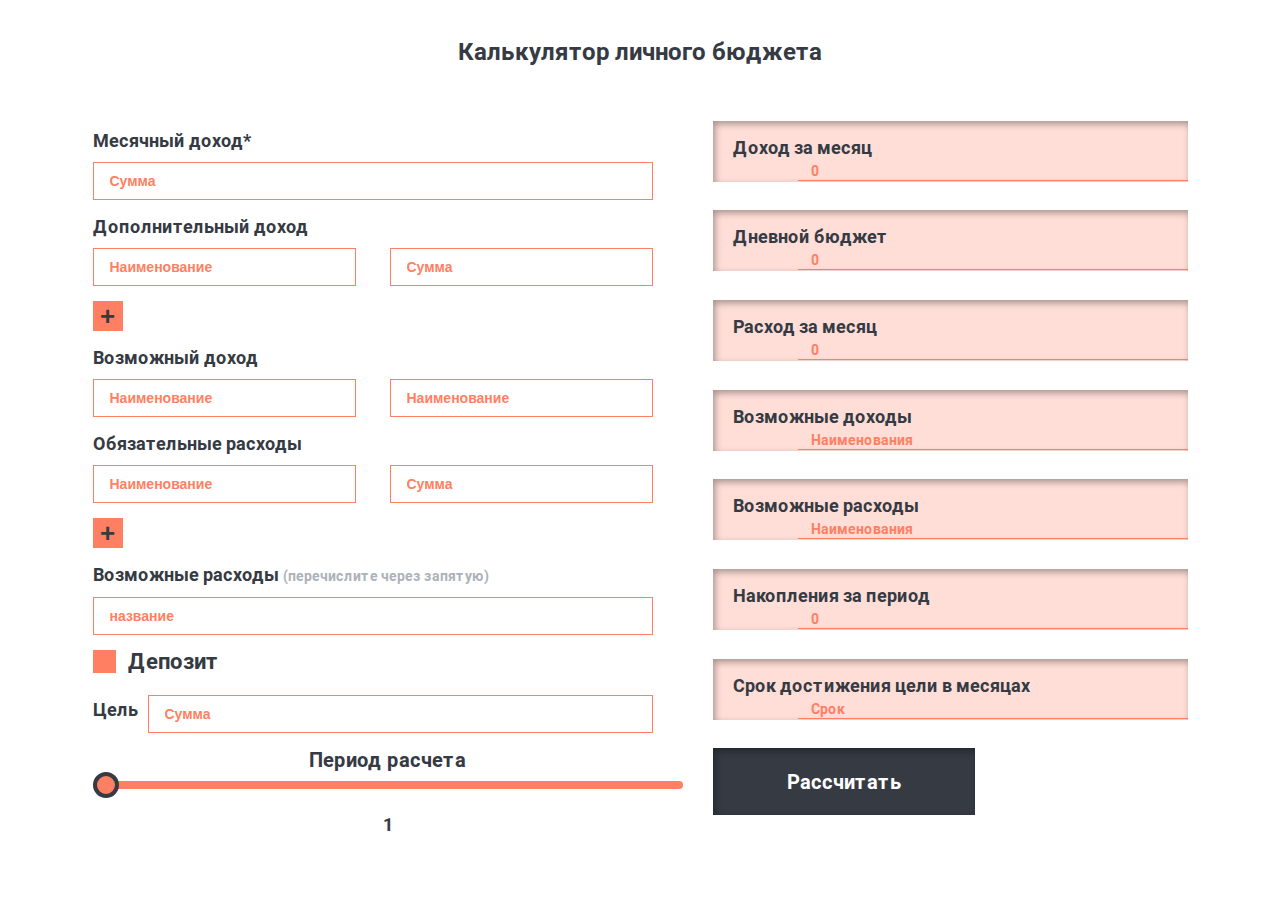
<file: app_budget/index.html>
<!doctype html>
<html lang="pl">
<head>
    <meta charset="UTF-8">
    <meta name="viewport"
          content="width=device-width, user-scalable=no, initial-scale=1.0, maximum-scale=1.0, minimum-scale=1.0">
    <meta http-equiv="X-UA-Compatible" content="ie=edge">
    <link rel="preload" href="./font/Roboto-Bold.woff2" as="font" type="font/woff2" crossorigin>
    <link rel="stylesheet" href="./css/style.min.css">

    <title>Document</title>
</head>
<body>
<h1>Калькулятор личного бюджета</h1>
<section class="main">

    <div class="calc">

        <div class="data">
            <div class="salary">
                <div class="salary-title title">Месячный доход*</div>
                <input type="text" class="salary-amount" placeholder="Сумма">
            </div>

            <div class="income">
                <div class="income-title title">Дополнительный доход</div>
                <div class="income-items">
                    <input type="text" class="income-title" placeholder="Наименование">
                    <input type="text" class="income-amount" placeholder="Сумма">
                </div>

                <button class="btn_plus income_add">+</button>
            </div>

            <div class="additional_income">
                <div class="additional_income-title title">Возможный доход</div>
                <input type="text" class="additional_income-item" placeholder="Наименование">
                <input type="text" class="additional_income-item" placeholder="Наименование">
            </div>

            <div class="expenses">
                <div class="expenses-title title">Обязательные расходы</div>
                <div class="expenses-items">
                    <input type="text" class="expenses-title" placeholder="Наименование">
                    <input type="text" class="expenses-amount" placeholder="Сумма">
                </div>

                <button class="btn_plus expenses_add">+</button>
            </div>
            <div class="additional_expenses">
                <div class="additional_expenses-title title">Возможные расходы <span>(перечислите через запятую)</span></div>
                <input type="text" class="additional_expenses-item" placeholder="название">

            </div>

            <div class="deposit">
                <label class="deposit-label title">Депозит
                    <input id="deposit-check" type="checkbox">
                    <span class="deposit-checkmark"></span>
                </label>
                <select class="deposit-bank">
                    <option value="">Процент</option>
                    <option value="4">Сбербанк</option>
                    <option value="5">Газпромбанк</option>
                    <option value="6">Тинькофф</option>
                    <option value="7">МТС Банк</option>
                    <option value="8">АбсолютБанк</option>
                    <option value="other">Другой</option>
                </select>
                <div class="deposit-calc">
                    <input type="text" class="deposit-amount" placeholder="Сумма">
                    <input type="text" class="deposit-percent" placeholder="Процент">
                </div>
            </div>

            <div class="target">
                <span class="target-title title">Цель</span>
                <input type="text" class="target-amount" placeholder="Сумма">
            </div>

            <div class="period">
                <div class="title period-title">Период расчета</div>
                <input class="period-select" type="range" step="1" min="1" max="12" value="1">
                <div class="title period-amount">1</div>
            </div>

        </div>

        <div class="result">
            <div class="result-budget_month">
                <span class="title">Доход за месяц</span>
                <input type="text" class="result-total budget_month-value" placeholder="0" disabled>
            </div>
            <div class="result-budget_day">
                <span class="title">Дневной бюджет</span>
                <input type="text" class="result-total budget_day-value" placeholder="0">
            </div>

            <div class="result-expenses_month">
                <span class="title">Расход за месяц</span>
                <input type="text" class="result-total expenses_month-value" placeholder="0" disabled>
            </div>
            <div class="result-additional_income">
                <span class="title">Возможные доходы</span>
                <input type="text" class="result-total additional_income-value" placeholder="Наименования" disabled>
            </div>
            <div class="result-additional_expenses">
                <span class="title">Возможные расходы</span>
                <input type="text" class="result-total additional_expenses-value" placeholder="Наименования" disabled>
            </div>

            <div class="result-income_period">
                <span class="title">Накопления за период</span>
                <input type="text" class="result-total income_period-value" placeholder="0" disabled>
            </div>
            <div class="result-target_month">
                <span class="title">Срок достижения цели в месяцах</span>
                <input type="text" class="result-total target_month-value" placeholder="Срок" disabled>
            </div>
            <div class="control">
                <button id="start">Рассчитать</button>
                <button id="cancel">Сбросить</button>
            </div>
        </div>


    </div>


</section>
<!--<script src="./script/oop.js"></script>-->
<script src="index.js"></script>
</body>
</html>
</file>
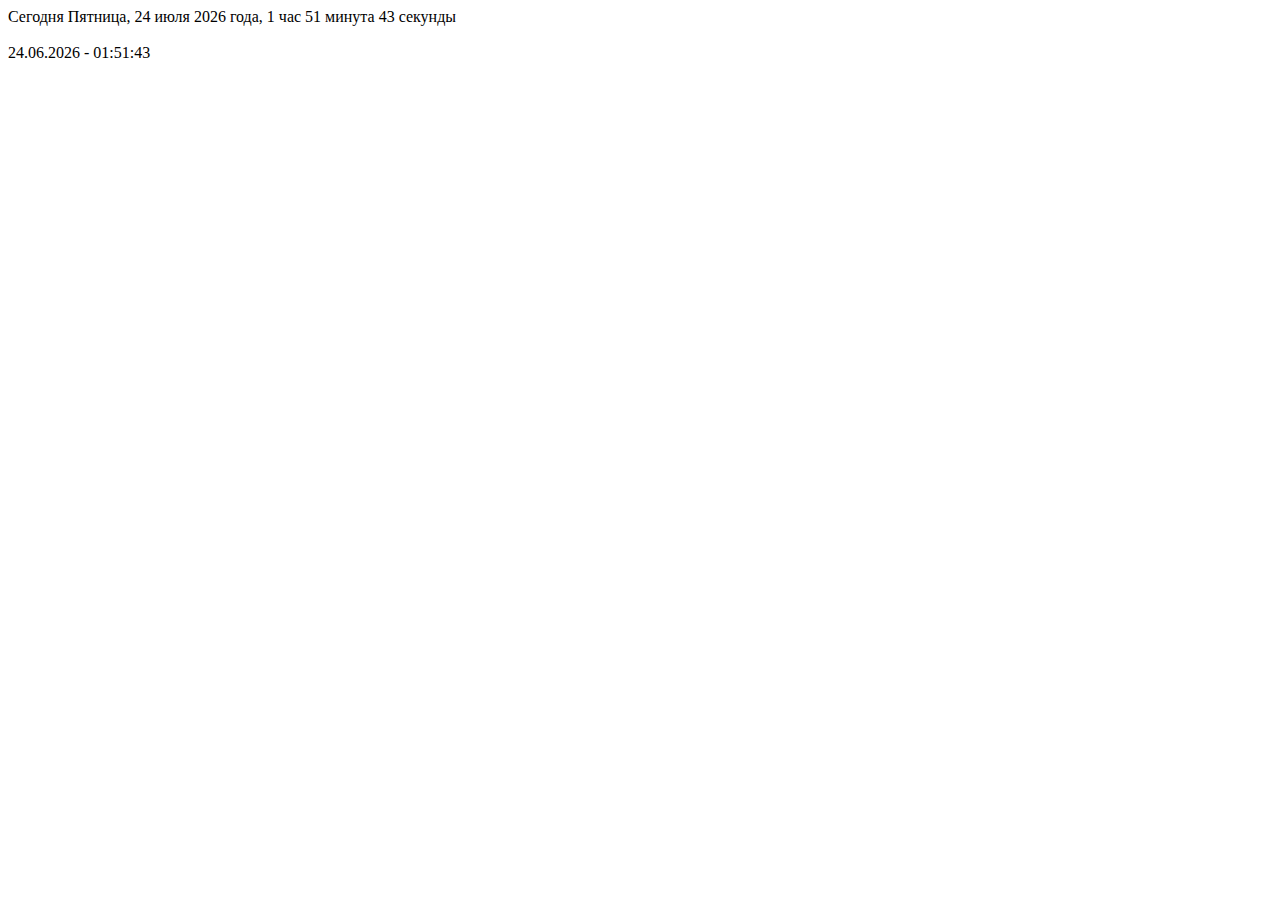
<file: current-date/index.html>
<!DOCTYPE html>
<html lang="en">
<head>
    <meta charset="UTF-8">
    <meta http-equiv="X-UA-Compatible" content="IE=edge">
    <meta name="viewport" content="width=device-width, initial-scale=1.0">
    <title>Document</title>
</head>
<body>
    <div class="date"></div>
    <script src="script.js"></script>
</body>
</html>
</file>
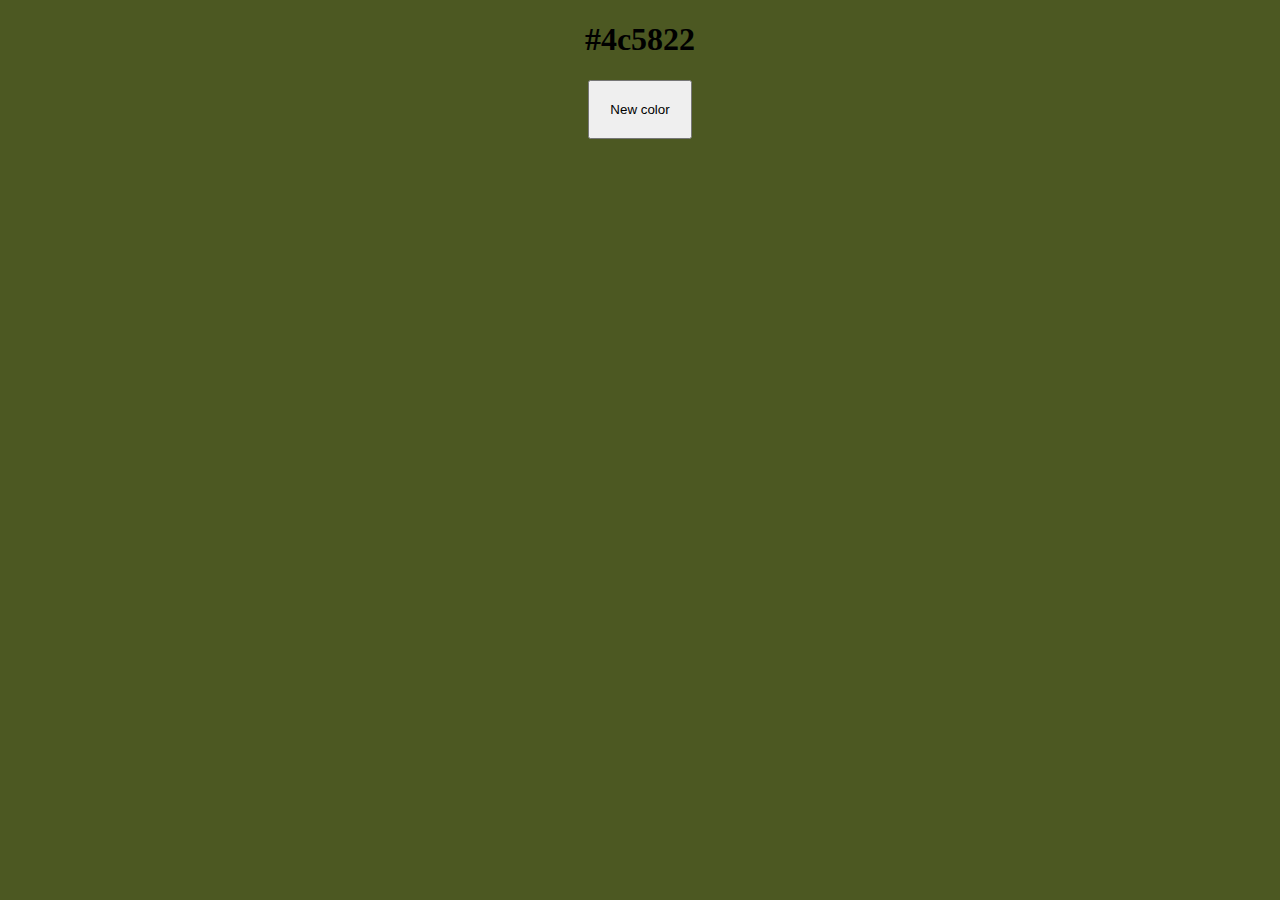
<file: random_color/index.html>
<!DOCTYPE html>
<html lang="en">
<head>
    <meta charset="UTF-8">
    <meta http-equiv="X-UA-Compatible" content="IE=edge">
    <meta name="viewport" content="width=device-width, initial-scale=1.0">
    <title>RandomColor</title>
    <style>
        body{
            margin: 0;
            background-color: #ffffff;
            text-align: center;
        }

        button{
            padding: 20px;
        }
    </style>
</head>
<body>
    <div class="wrapper">
        <h1 id="color">#ffffff</h1>
        <button id="change" type="button">New color</button>
    </div>
</body>
<script>
    const getRandomColor = function(){
        const randomNumber = Math.floor(Math.random() * parseInt('ffffff', 16)).toString(16);
        const color = document.querySelector('#color');
        const body = document.querySelector('body');

        body.style.backgroundColor = '#' + randomNumber;
        color.textContent = '#' + randomNumber;
    };

    const changeBtn = document.querySelector('#change');

    changeBtn.addEventListener('click', getRandomColor);

    getRandomColor();

</script>
</html>
</file>
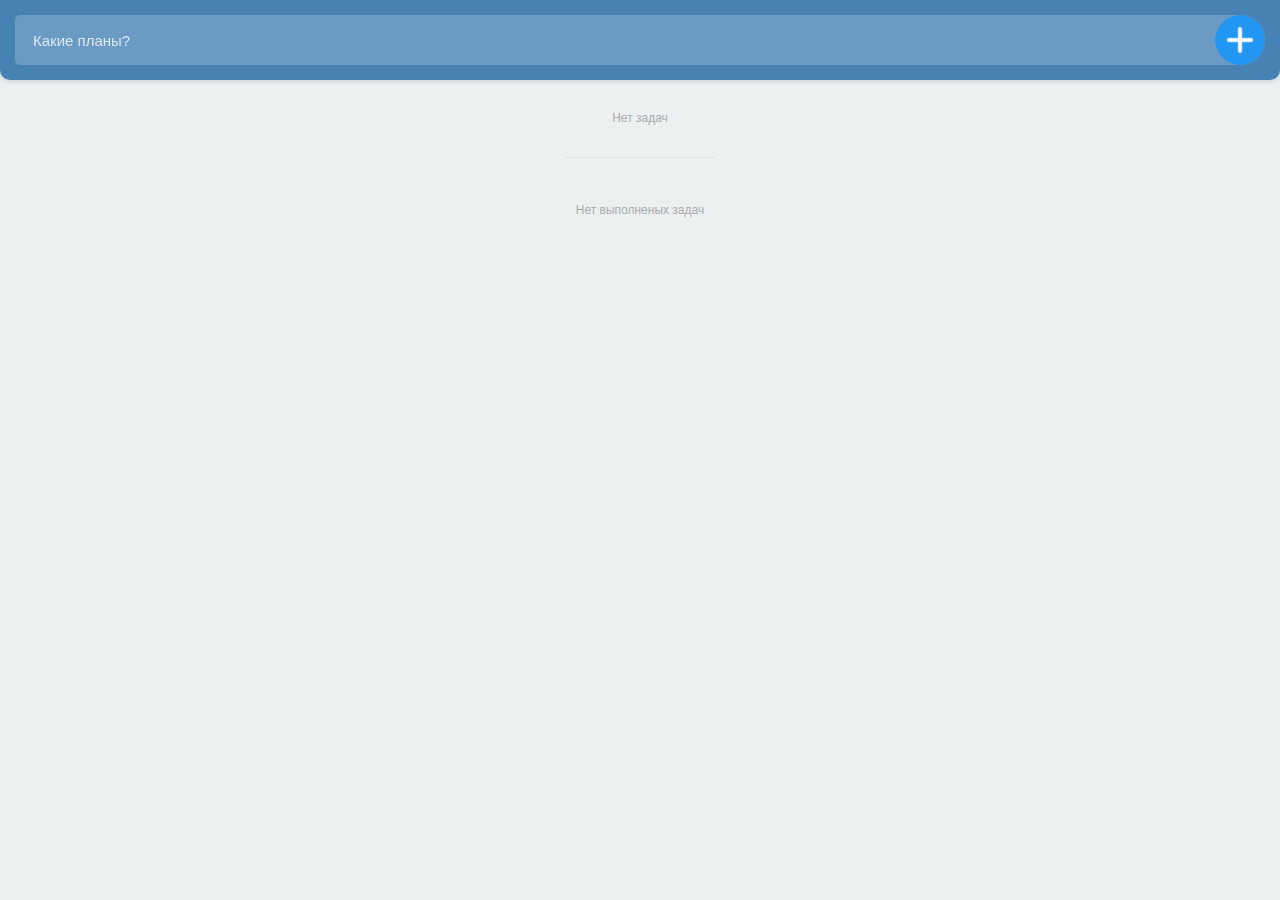
<file: todo/index.html>
<!doctype html>
<html lang="ru">
<head>
	<meta charset="UTF-8">
	<meta name="viewport"
				content="width=device-width, user-scalable=no, initial-scale=1.0, maximum-scale=1.0, minimum-scale=1.0">
	<meta http-equiv="X-UA-Compatible" content="ie=edge">
	<title>ToDo</title>

	<link rel="stylesheet" type="text/css" href="css/normalize.css">
	<link rel="stylesheet" type="text/css" href="css/style.css">
</head>
<body>

<header class="header">
	<form class="todo-control">
		<label><input class="header-input" type="text" placeholder="Какие планы?"></label>
		<button class="header-button" id="add"></button>
	</form>
</header>

<div class="todo-container">

	<ul class="todo todo-list" id="todo">
	</ul>
	<ul class="todo todo-completed" id="completed">
	</ul>
</div>

<script src="scripts/script.js"></script>
</body>
</html>
</file>
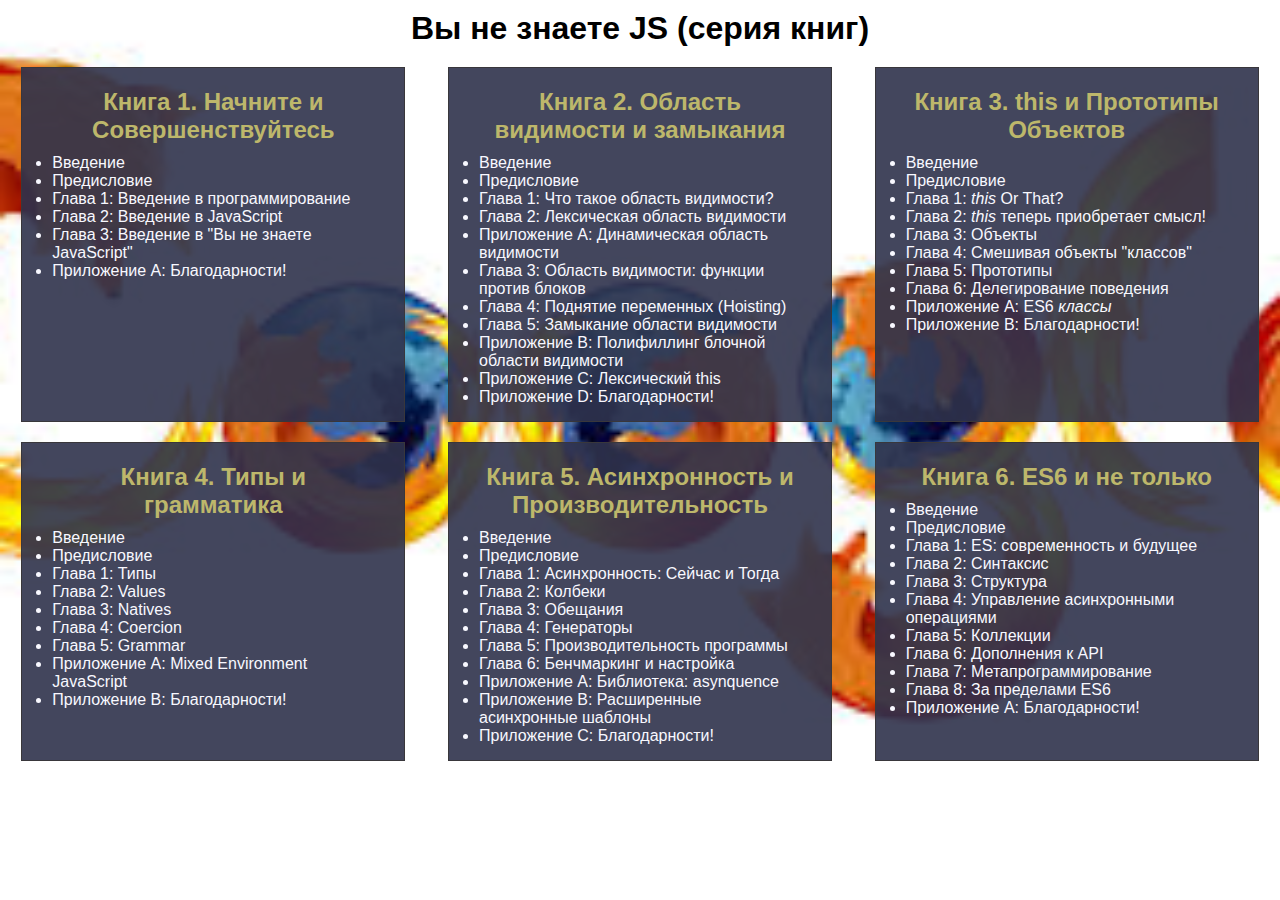
<file: you-dont-know-js/index.html>
<!doctype html>
<html lang="ru">
<head>
    <meta charset="UTF-8">
    <meta name="viewport"
          content="width=device-width, user-scalable=no, initial-scale=1.0, maximum-scale=1.0, minimum-scale=1.0">
    <meta http-equiv="X-UA-Compatible" content="ie=edge">
    <link rel="stylesheet" href="style.css">
    <title>You don't know js</title>
</head>
<body>
<h1>Вы не знаете JS (серия книг)</h1>
<aside class="books">
    <div class="book">
        <h2>
            <a href="https://github.com/azat-io/you-dont-know-js-ru/blob/master/scope%20%26%20closures/README.md#%D0%92%D1%8B-%D0%BD%D0%B5-%D0%B7%D0%BD%D0%B0%D0%B5%D1%82%D0%B5-js-%D0%9E%D0%B1%D0%BB%D0%B0%D1%81%D1%82%D1%8C-%D0%B2%D0%B8%D0%B4%D0%B8%D0%BC%D0%BE%D1%81%D1%82%D0%B8-%D0%B8-%D0%B7%D0%B0%D0%BC%D1%8B%D0%BA%D0%B0%D0%BD%D0%B8%D1%8F"
               target="_blank"> Книга 2. Область видимости и замыкания</a></h2>
        <ul>
            <li>Введение</li>
            <li>Предисловие</li>
            <li>Приложение C: Лексический this</li>
            <li>Глава 1: Что такое область видимости?</li>
            <li>Глава 4: Поднятие переменных (Hoisting)</li>
            <li>Глава 5: Замыкание области видимости</li>
            <li>Глава 2: Лексическая область видимости</li>
            <li>Приложение A: Динамическая область видимости</li>
            <li>Глава 3: Область видимости: функции против блоков</li>
            <li>Приложение B: Полифиллинг блочной области видимости</li>
            <li>Приложение D: Благодарности!</li>
        </ul>
    </div>
    <div class="book">
        <h2>
            <a href="https://github.com/azat-io/you-dont-know-js-ru/blob/master/up%20%26%20going/README.md#%D0%92%D1%8B-%D0%BD%D0%B5-%D0%B7%D0%BD%D0%B0%D0%B5%D1%82%D0%B5-js-%D0%9D%D0%B0%D1%87%D0%BD%D0%B8%D1%82%D0%B5-%D0%B8-%D0%A1%D0%BE%D0%B2%D0%B5%D1%80%D1%88%D0%B5%D0%BD%D1%81%D1%82%D0%B2%D1%83%D0%B9%D1%82%D0%B5%D1%81%D1%8C"
               target="_blank">Книга 1. Начните и Совершенствуйтесь</a></h2>
        <ul>
            <li class="chapter">Введение</li>
            <li class="chapter">Предисловие</li>
            <li class="chapter">Глава 1: Введение в программирование</li>
            <li class="chapter">Глава 2: Введение в JavaScript</li>
            <li class="chapter">Глава 3: Введение в "Вы не знаете JavaScript"</li>
            <li class="chapter">Приложение A: Благодарности!</li>
        </ul>
    </div>
    <div class="book">
        <h2>
            <a href="https://github.com/azat-io/you-dont-know-js-ru/blob/master/es6%20%26%20beyond/README.md#you-dont-know-js-es6--beyond"
               target="_blank">Книга 6. ES6 и не только</a></h2>
        <ul>
            <li>Введение</li>
            <li>Предисловие</li>
            <li>Глава 1: ES: современность и будущее</li>
            <li>Глава 2: Синтаксис</li>
            <li>Глава 3: Структура</li>
            <li>Глава 4: Управление асинхронными операциями</li>
            <li>Глава 5: Коллекции</li>
            <li>Глава 6: Дополнения к API</li>
            <li>Глава 7: Метапрограммирование</li>
            <li>Приложение A: Благодарности!</li>
        </ul>
    </div>
    <div class="book">
        <h2>
            <a href="https://github.com/azat-io/you-dont-know-js-ru/blob/master/types%20%26%20grammar/README.md#you-dont-know-js-types--grammar"
               target="_blank">Книга 4. Типы и грамматика</a></h2>
        <ul>
            <li>Введение</li>
            <li>Предисловие</li>
            <li>Глава 1: Типы</li>
            <li>Глава 2: Values</li>
            <li>Глава 3: Natives</li>
            <li>Глава 4: Coercion</li>
            <li>Глава 5: Grammar</li>
            <li>Приложение A: Mixed Environment JavaScript</li>
            <li>Приложение B: Благодарности!</li>
        </ul>
    </div>
    <div class="book">
        <h2>
            <a href="https://github.com/azat-io/you-dont-know-js-ru/blob/master/this%20%26%20object%20prototypes/README.md#you-dont-know-js-this--object-prototypes"
               target="_blank">Книга 3. this и Пропопипы Объектов</a></h2>
        <ul>
            <li>Введение</li>
            <li>Предисловие</li>
            <li>Глава 1: <em>this</em> Or That?</li>
            <li>Глава 2: <em>this</em> теперь приобретает смысл!</li>
            <li>Глава 3: Объекты</li>
            <li>Глава 4: Смешивая объекты "классов"</li>
            <li>Глава 5: Прототипы</li>
            <li>Глава 6: Делегирование поведения</li>
            <li>Приложение A: ES6 <em>классы</em></li>
            <li>Приложение B: Благодарности!</li>
        </ul>
    </div>
    <div class="book">
        <h2>
            <a href="https://github.com/azat-io/you-dont-know-js-ru/blob/master/async%20%26%20performance/README.md#you-dont-know-js-async--performance"
               target="_blank">Книга 5. Асинхронность и Производительность</a></h2>
        <ul>
            <li>Введение</li>
            <li>Предисловие</li>
            <li>Глава 4: Генераторы</li>
            <li>Глава 2: Колбеки</li>
            <li>Глава 3: Обещания</li>
            <li>Приложение A: Библиотека: asynquence</li>
            <li>Глава 5: Производительность программы</li>
            <li>Глава 6: Бенчмаркинг и настройка</li>
            <li>Приложение B: Расширенные асинхронные шаблоны</li>
            <li>Глава 1: Асинхронность: Сейчас и Тогда</li>
            <li>Приложение C: Благодарности!</li>
        </ul>
    </div>
</aside>


<div class="adv">
    <span>Купи google недорого</span>
</div>

<script src="script.js"></script>
</body>
</html>
</file>
<file: todo/css/style.css>
@charset "UTF-8";


html {
    box-sizing: border-box;
}

*,
*::before,
*::after {
    box-sizing: inherit;
}

body {
    background-color: #f9f9f9;
    font-family: Arial, sans-serif;
    font-size: 16px;
    line-height: 1.429;
    color: black;
}


img {
    max-width: 100%;
    height: auto;
}

a {
    text-decoration: none;
    color: inherit;
}

ul {
    list-style: none;
    padding: 0;
    margin: 0;
}

h1, h2, h3, p {
    padding: 0;
    margin: 0;
}


body {
    background: #edf0f1;
    padding: 80px 0 0 0;
}

.todo-container {
    width: 100%;
    float: left;
    padding: 15px;
}

.header {
    width: 100%;
    height: 80px;

    position: fixed;
    padding: 15px;
    top: 0;
    left: 0;
    z-index: 5;

    background-color: steelblue;
    box-shadow: 0 2px 4px rgba(44, 62, 80, 0.15);
    border-bottom-right-radius: 10px;
    border-bottom-left-radius: 10px;
}

.header-input {
    width: 100%;
    height: 50px;
    float: left;
    color: #fff;
    font-size: 15px;
    font-weight: 400;
    text-indent: 18px;
    padding: 0 60px 0 0;
    background: rgba(255, 255, 255, 0.2);
    border-radius: 5px 25px 25px 5px;
    border: 0;
    box-shadow: none;
    outline: none;

    -webkit-appearance: none;
    -moz-appearance: none;
}

.header-input::-webkit-input-placeholder {
    color: rgba(255, 255, 255, 0.75);
}

.header-input:-ms-input-placeholder {
    color: rgba(255, 255, 255, 0.75);
}

.header-button {
    width: 50px;
    height: 50px;
    background: transparent url("../img/plus.png") no-repeat center/cover;
    position: absolute;
    top: 15px;
    right: 15px;
    z-index: 2;

    border-radius: 25px;
    border: 0;
    box-shadow: none;
    outline: none;
    cursor: pointer;

    -webkit-appearance: none;
    -moz-appearance: none;
}


.todo {
    width: 100%;
    float: left;
}

.todo-item {
    width: 100%;
    min-height: 50px;
    float: left;
    font-size: 14px;
    font-weight: 500;
    color: #444;
    line-height: 22px;

    background: #fff;
    border-radius: 5px;
    position: relative;
    box-shadow: 0 1px 2px rgba(44, 62, 80, 0.10);
    margin: 0 0 10px 0;
    padding: 14px 100px 14px 14px;
    word-break: break-word;
}

.todo-item:last-of-type {
    margin: 0;
}

.todo-buttons {
    width: 100px;
    height: 50px;

    position: absolute;
    top: 0;
    right: 0;
}

.todo-buttons button {
    width: 50px;
    height: 50px;
    float: left;
    background-color: transparent;
    background-position: center;
    background-repeat: no-repeat;
    position: relative;
    border: 0;
    box-shadow: none;
    outline: none;
    cursor: pointer;

    -webkit-appearance: none;
    -moz-appearance: none;
}

.todo-buttons .buttons button:last-of-type:before {
    content: '';
    width: 1px;
    height: 30px;
    background: #edf0f1;

    position: absolute;
    top: 10px;
    left: 0;
}

.todo-remove {
     background-image: url("../img/trash.png");
 }

.todo-complete {
    background-image: url("../img/uncheck.png");
}

.todo-completed .todo-complete {
    background-image: url("../img/check.png");
}

.todo-completed {
    position: relative;
    padding: 60px 0 0 0;
}

.todo-completed:before {
    content: '';
    width: 150px;
    height: 1px;
    background: #d8e5e0;

    position: absolute;
    top: 30px;
    left: 50%;

    margin: 0 0 0 -75px;
}

.todo:empty:after {
    content: 'Нет задач';
    margin: 15px 0 0 0;
}

.todo-completed:empty:after {
    content: 'Нет выполненых задач';
}

.todo:after,
.todo-completed:after {
    width: 100%;
    display: block;
    text-align: center;
    font-size: 12px;
    color: #aaa;
}
</file>
<file: you-dont-know-js/style.css>
* {
  -webkit-box-sizing: border-box;
  box-sizing: border-box;
  margin: 0;
  padding: 0;
  outline: 0;
  font-family: sans-serif;
}

a {
  text-decoration: none;
}

a:visited {
  text-decoration: none;
}

a:hover {
  text-decoration: none;
}

a:focus {
  text-decoration: none;
}

a:active {
  text-decoration: none;
}

body {
  position: relative;
  background-image: url(./image/open_book.jpg);
  background-size: cover;
  background-position: center;
  background-repeat: no-repeat;
  z-index: 1;
}


h1, h2 {
  text-align: center;
  margin: 10px 0;
}

.books {
  margin: 0 auto;
  display: flex;
  flex-wrap: wrap;
  justify-content: space-around;
  max-width: 1300px;
}

h2>a{
  color: darkkhaki;
}

.book {
  position: relative;
  flex-basis: 30%;
  margin: 10px;
  padding: 10px 30px 15px;
  border: 1px solid #39373B;
  color: ghostwhite;
}

.book:before {
  content: "";
  display: block;
  position: absolute;
  left: 0;
  top: 0;
  width: 100%;
  height: 100%;
  background-color: rgba(47, 50, 75, 0.90);
  z-index: -1;
}


@-webkit-keyframes blink {
  100% { color: rgba(34, 34, 34, 0); }
}
@keyframes blink {
  100% { color: rgba(34, 34, 34, 0); }
}

.adv {
  position: absolute;
  display: block;
  top: 0;
  right: 10px;
  width: 300px;
  height: 200px;
  background: #f8f8f8 url("./image/adv.jpg") no-repeat center top;
  padding: 150px 0 0;
  text-align: center;
  border: 2px solid red;
  border-radius: 30px;
  font-weight: bold;
  cursor: pointer;
}
.adv span{
  -webkit-animation: blink 1s linear infinite;
  animation: blink 1s linear infinite;
}
</file>
<file: app_budget/css/style.min.css>
@font-face{font-family:Roboto;src:url(../font/Roboto-Bold.woff2) format("woff2"),url(../font/Roboto-Bold.woff) format("woff")}body{font-family:Roboto,sans-serif;color:#777;padding-top:40px}*{-webkit-box-sizing:border-box;box-sizing:border-box;margin:0;padding:0;outline:0}a,a:active,a:focus,a:hover,a:visited{text-decoration:none}.calc{display:-webkit-box;display:-ms-flexbox;display:flex;-ms-flex-wrap:wrap;flex-wrap:wrap;max-width:90%;margin:auto;-webkit-box-pack:center;-ms-flex-pack:center;justify-content:center}h1{color:#353a43;font-size:24px;font-weight:700;line-height:24px;text-align:center;margin-bottom:50px}.title{color:#353a43;font-size:18px;font-weight:700;line-height:24px;margin-top:15px}.title span{font-size:14px;color:#adb1ba}.data>div{padding-right:30px}.data input[type=text]{height:20px;padding:18px 16px;border:1px solid #ff7f63;margin:9px 30px 0 0;width:263px}.data input[type=text]::-webkit-input-placeholder{color:#ff7f63;font-size:14px;font-weight:700;line-height:24px}.data input[type=text]:-moz-placeholder{color:#ff7f63;font-size:14px;font-weight:700;line-height:24px}.data input[type=text]::-moz-placeholder{color:#ff7f63;font-size:14px;font-weight:700;line-height:24px}.data input[type=text]:-ms-input-placeholder{color:#ff7f63;font-size:14px;font-weight:700;line-height:24px}.data .btn_plus{width:30px;height:30px;text-align:center;line-height:30px;background-color:#ff7f63;color:#353a43;outline:0;border:none;font-size:26px;font-weight:700;cursor:pointer;margin-top:15px}.data .btn_plus:hover{-webkit-box-shadow:inset 2px 3px 7px rgba(0,0,0,.35);box-shadow:inset 2px 3px 7px rgba(0,0,0,.35)}.data .additional_expenses-item,.data .salary-amount{width:calc(100% - 30px)!important}.data .deposit-label{display:block;position:relative;padding-left:35px;margin-bottom:12px;cursor:pointer;font-size:22px;-webkit-user-select:none;-moz-user-select:none;-ms-user-select:none;user-select:none}.data .deposit-label input{position:absolute;opacity:0;cursor:pointer;height:0;width:0}.data .deposit-label .deposit-checkmark{position:absolute;top:0;left:0;height:23px;width:23px;background-color:#ff7f63}.data .deposit-label .deposit-checkmark:after{content:"";position:absolute;display:none;left:9px;top:5px;width:5px;height:10px;border:solid #353a43;border-width:0 3px 3px 0;-webkit-transform:rotate(45deg);transform:rotate(45deg)}.data .deposit-label:hover input~.deposit-checkmark{background-color:#ff7f63;-webkit-box-shadow:inset 2px 3px 7px rgba(0,0,0,.35);box-shadow:inset 2px 3px 7px rgba(0,0,0,.35)}.data .deposit-label input:checked~.deposit-checkmark:after{display:block}.data .deposit-bank{display:none;font-family:Roboto,sans-serif;font-size:14px;font-variant:small-caps;font-weight:700;color:#444;line-height:1.3;padding:.6em 1.4em .5em .8em;width:263px;max-width:100%;-webkit-box-sizing:border-box;box-sizing:border-box;margin:0;-webkit-box-shadow:inset 2px 3px 7px rgba(0,0,0,.35);box-shadow:inset 2px 3px 7px rgba(0,0,0,.35);border:1px solid #ff7f63;background-color:#ff7f63;cursor:pointer;-moz-appearance:none;-webkit-appearance:none;appearance:none;background-image:url(../img/arrow.svg);background-repeat:no-repeat,repeat;background-position:right .7em top 50%,0 0;background-size:20px auto,100%}.data .deposit-bank::-ms-expand{display:none}.data .deposit-bank:hover{border-color:#888}.data .deposit-bank:focus{border-color:#aaa;color:#222;outline:0}.data .deposit-bank option{font-weight:400}.data .deposit-amount,.data .deposit-percent{display:none}.data .target{display:-webkit-box;display:-ms-flexbox;display:flex}.data .target-title{margin:auto 10px auto auto}.data .target-amount{-webkit-box-flex:1;-ms-flex-positive:1;flex-grow:1}.data .period{text-align:center}.data .period-title{font-size:20px;text-align:center}.data .period input[type=range].period-select{-webkit-appearance:none;width:100%;margin:9px 0}.data .period input[type=range].period-select:focus{outline:0}.data .period input[type=range].period-select::-webkit-slider-runnable-track{width:100%;height:8px;cursor:pointer;background:#ff7f63;border-radius:25px;border:0 solid #000001}.data .period input[type=range].period-select::-webkit-slider-thumb{border:4px solid #353a43;height:26px;width:26px;border-radius:50px;background:#ff7f63;cursor:pointer;-webkit-appearance:none;margin-top:-9px}.data .period input[type=range].period-select:focus::-webkit-slider-runnable-track{background:#ff7f63}.data .period input[type=range].period-select::-moz-range-track{width:100%;height:8px;cursor:pointer;background:#ff7f63;border-radius:25px;border:0 solid #000001}.data .period input[type=range].period-select::-moz-range-thumb{border:4px solid #353a43;height:26px;width:26px;border-radius:50px;background:#ff7f63;cursor:pointer}.data .period input[type=range].period-select::-ms-track{width:100%;height:8px;cursor:pointer;background:0 0;border-color:transparent;color:transparent}.data .period input[type=range].period-select::-ms-fill-lower,.data .period input[type=range].period-select::-ms-fill-upper{background:#ff7f63;border:0 solid #000001;border-radius:50px}.data .period input[type=range].period-select::-ms-thumb{border:4px solid #353a43;width:26px;border-radius:50px;background:#ff7f63;cursor:pointer;height:8px}.data .period input[type=range].period-select:focus::-ms-fill-lower,.data .period input[type=range].period-select:focus::-ms-fill-upper{background:#ff7f63}.result{display:-webkit-box;display:-ms-flexbox;display:flex;-webkit-box-orient:vertical;-webkit-box-direction:normal;-ms-flex-direction:column;flex-direction:column;-ms-flex-pack:distribute;justify-content:space-around}.result div{width:100%;-webkit-box-shadow:inset 2px 3px 7px rgba(0,0,0,.35);box-shadow:inset 2px 3px 7px rgba(0,0,0,.35);background-color:rgba(255,127,99,.26);color:#353a43;padding:15px 0 1px 20px;margin-bottom:15px}.result div span{display:block}.result div input{min-width:390px;margin-left:65px;padding-left:13px;border:none;outline:0;border-bottom:1px solid #ff7f63;color:#ff7f63;font-family:Roboto;font-size:14px;font-weight:700;background-color:transparent}.result div input::-webkit-input-placeholder{color:#ff7f63;font-size:14px;font-weight:700;line-height:24px}.result div input:-moz-placeholder{color:#ff7f63;font-size:14px;font-weight:700;line-height:24px}.result div input::-moz-placeholder{color:#ff7f63;font-size:14px;font-weight:700;line-height:24px}.result div input:-ms-input-placeholder{color:#ff7f63;font-size:14px;font-weight:700;line-height:24px}.result .title{margin-top:0}.result .control{background-color:transparent;-webkit-box-shadow:none;box-shadow:none;display:-webkit-box;display:-ms-flexbox;display:flex;-webkit-box-pack:justify;-ms-flex-pack:justify;justify-content:space-between;padding:0}.result #cancel{display:none}.result #cancel,.result #start{width:262px;height:67px;-webkit-box-shadow:inset 2px 3px 7px rgba(0,0,0,.35);box-shadow:inset 2px 3px 7px rgba(0,0,0,.35);background-color:#353a43;color:#fff;font-size:20px;font-family:Roboto;font-weight:700;line-height:24px;cursor:pointer;border:none;outline:transparent}.result #cancel:hover,.result #start:hover{opacity:.7}.result #cancel:active,.result #start:active{background-color:#ff7f63;color:#fff;opacity:1}
</file>
